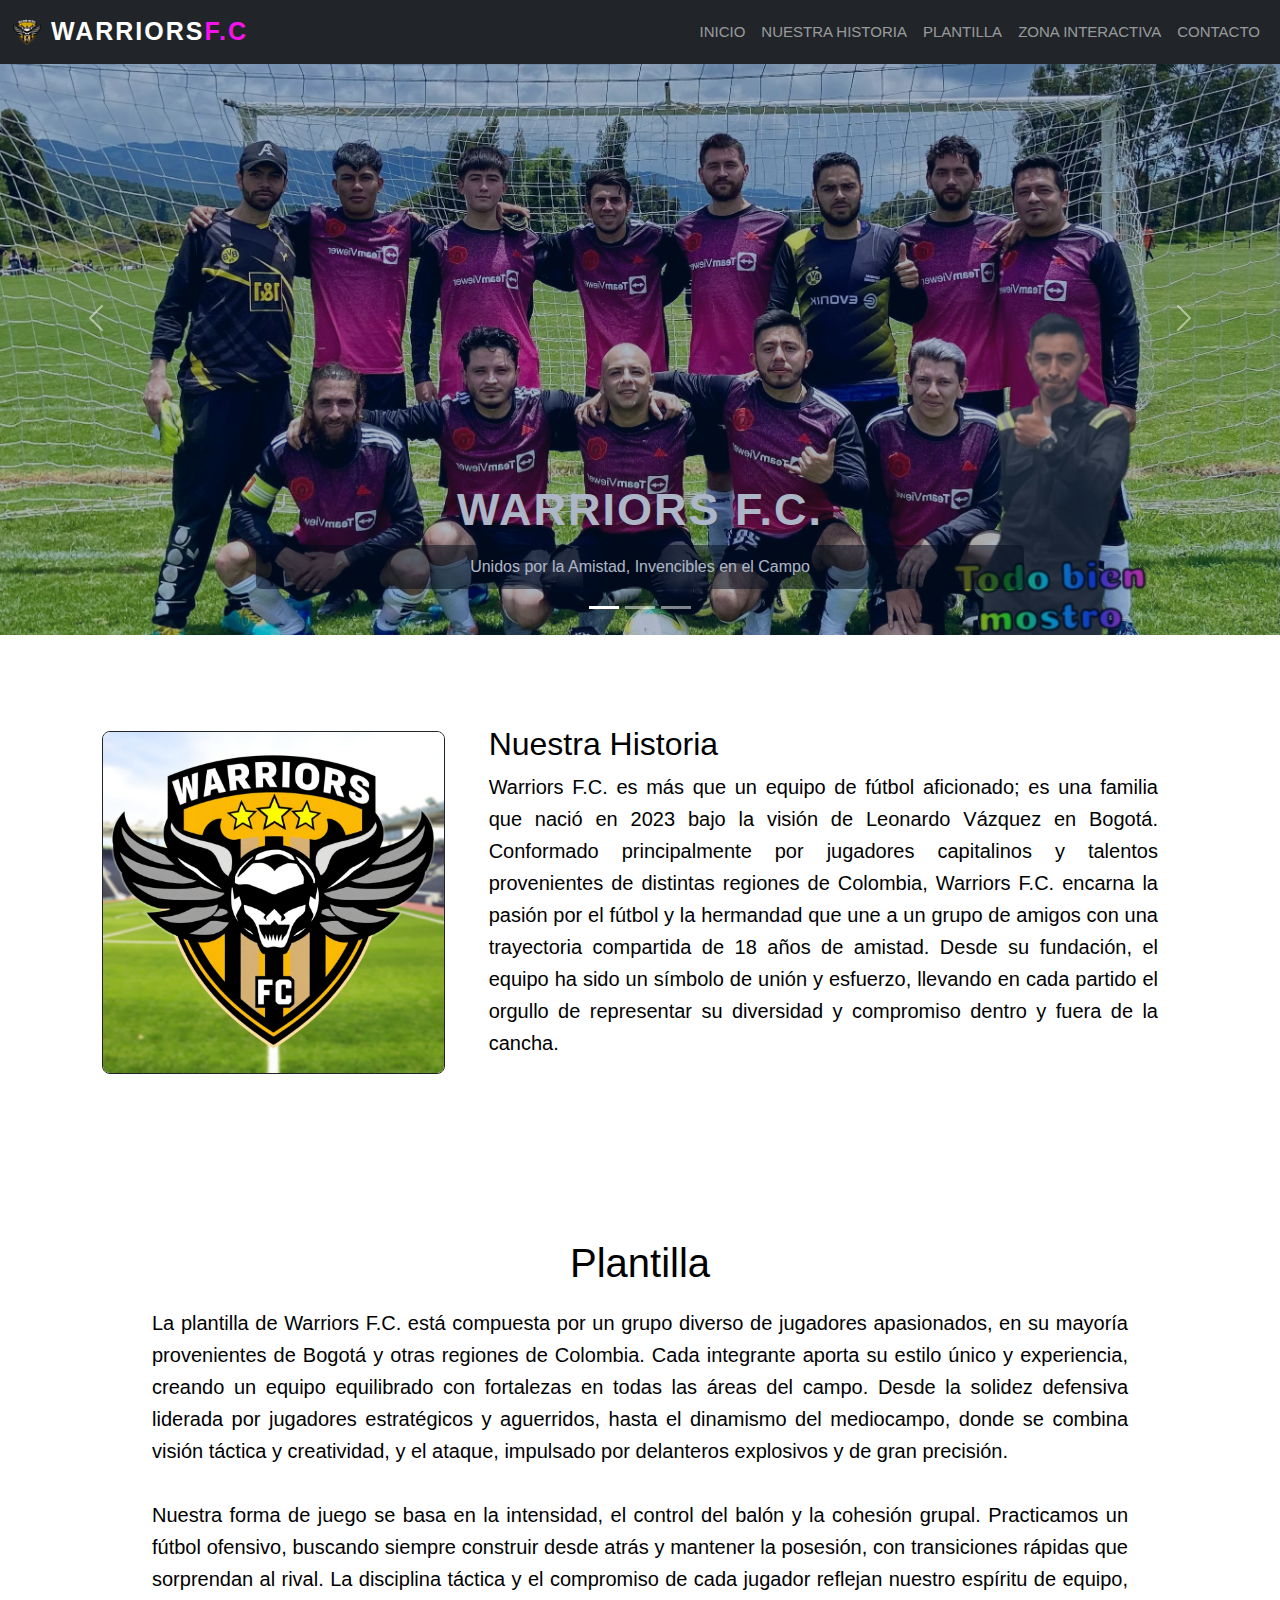
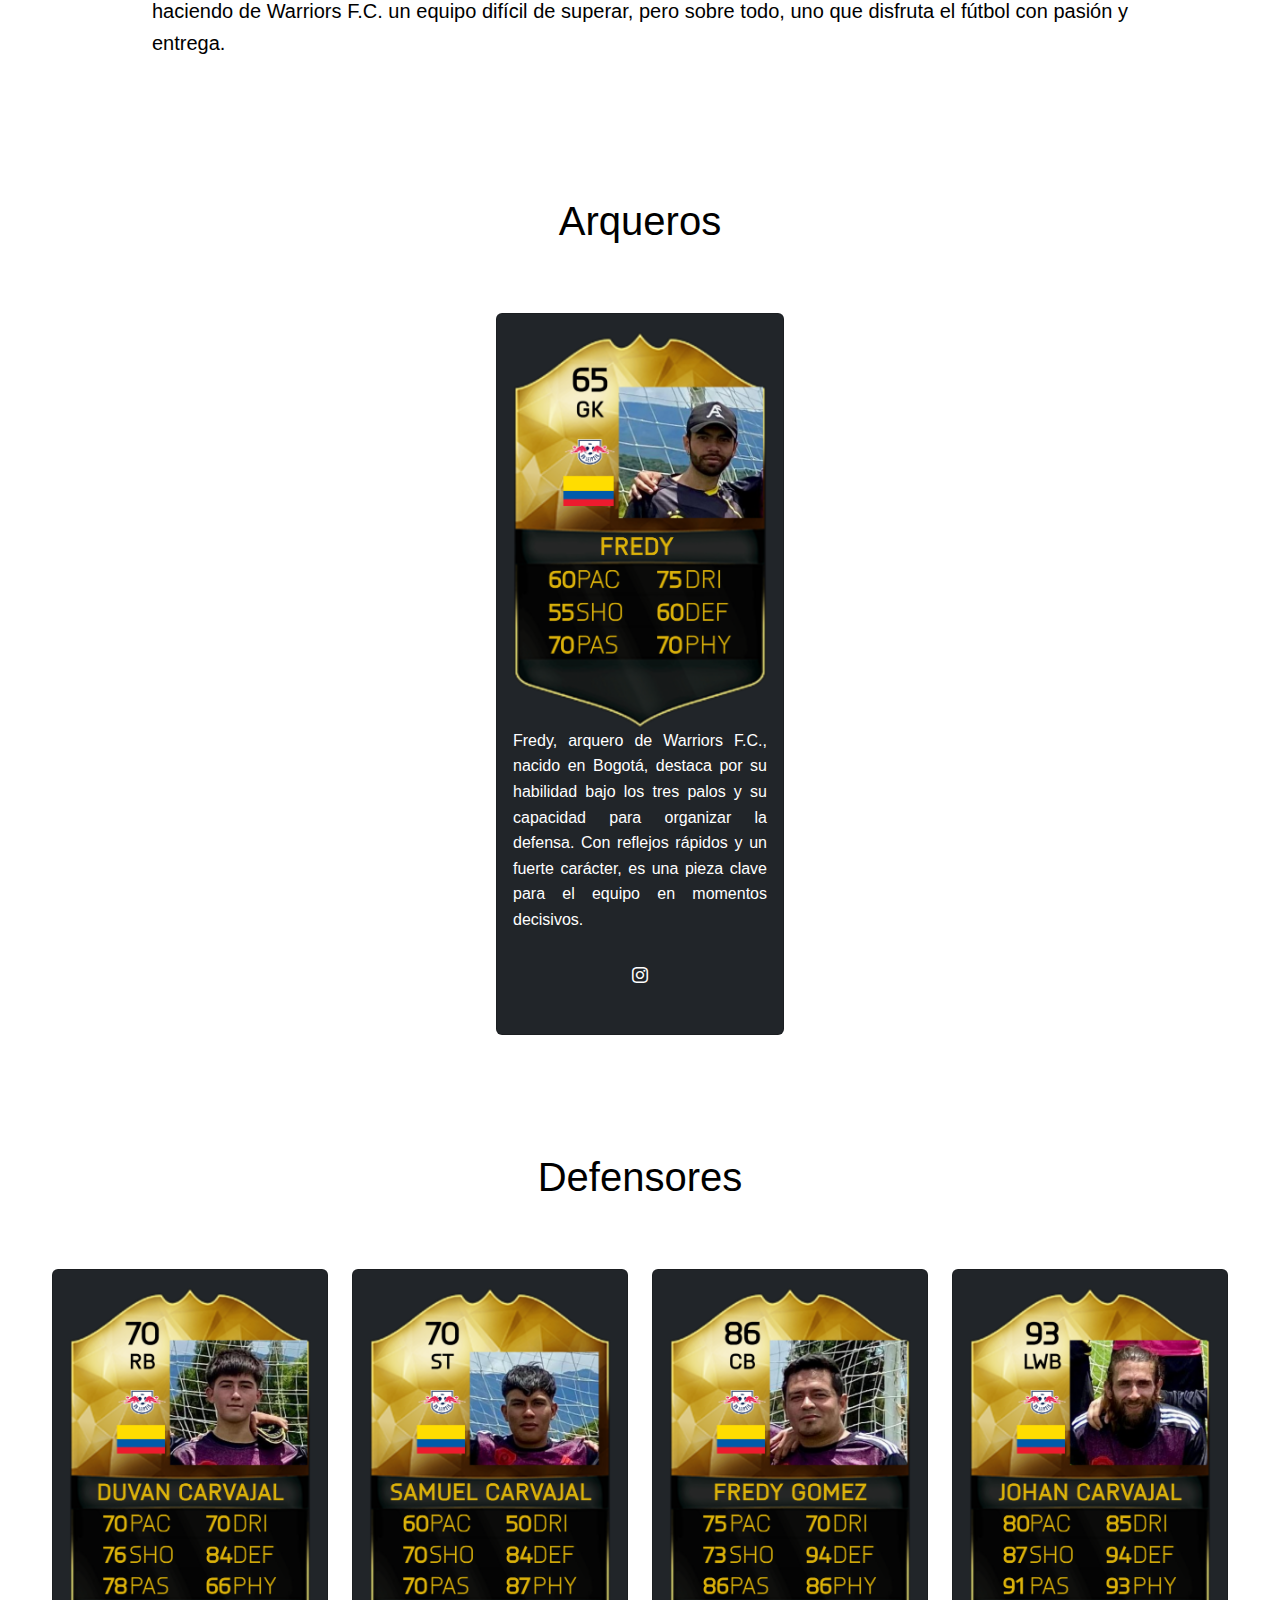
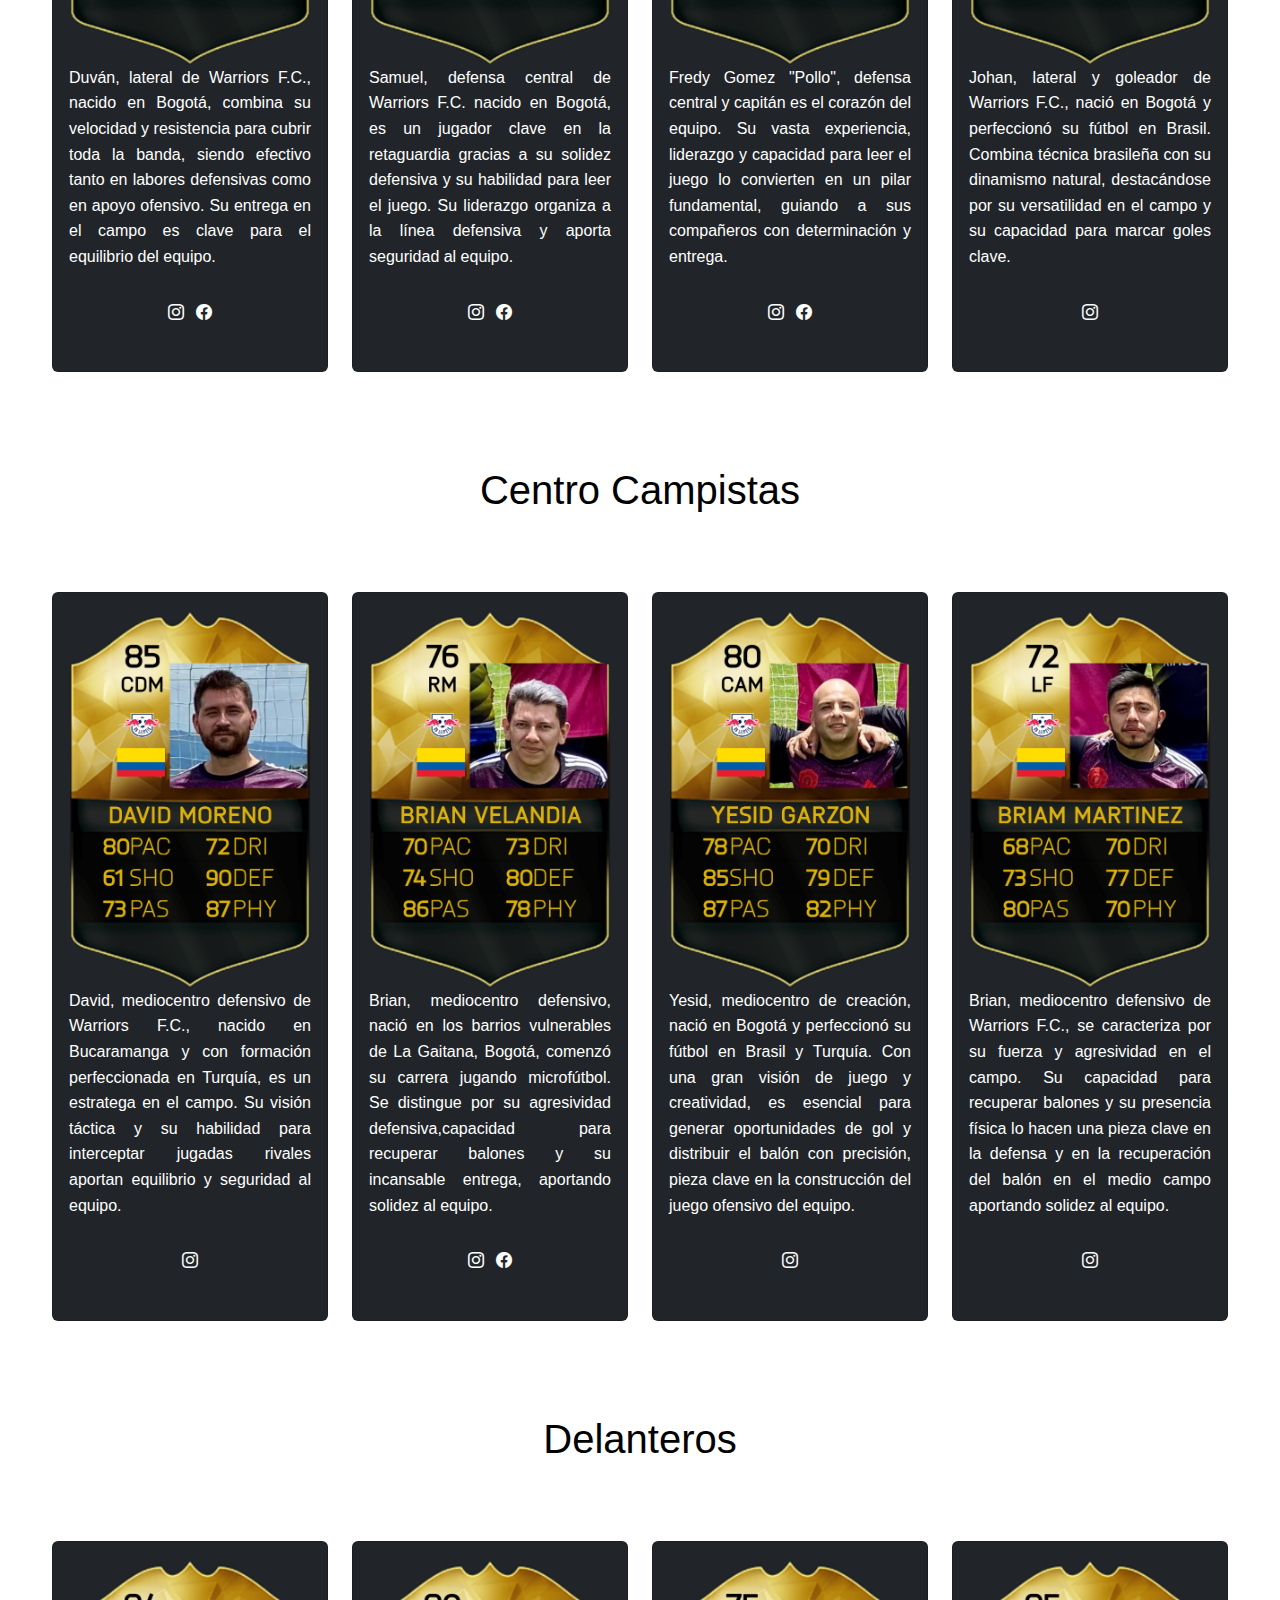
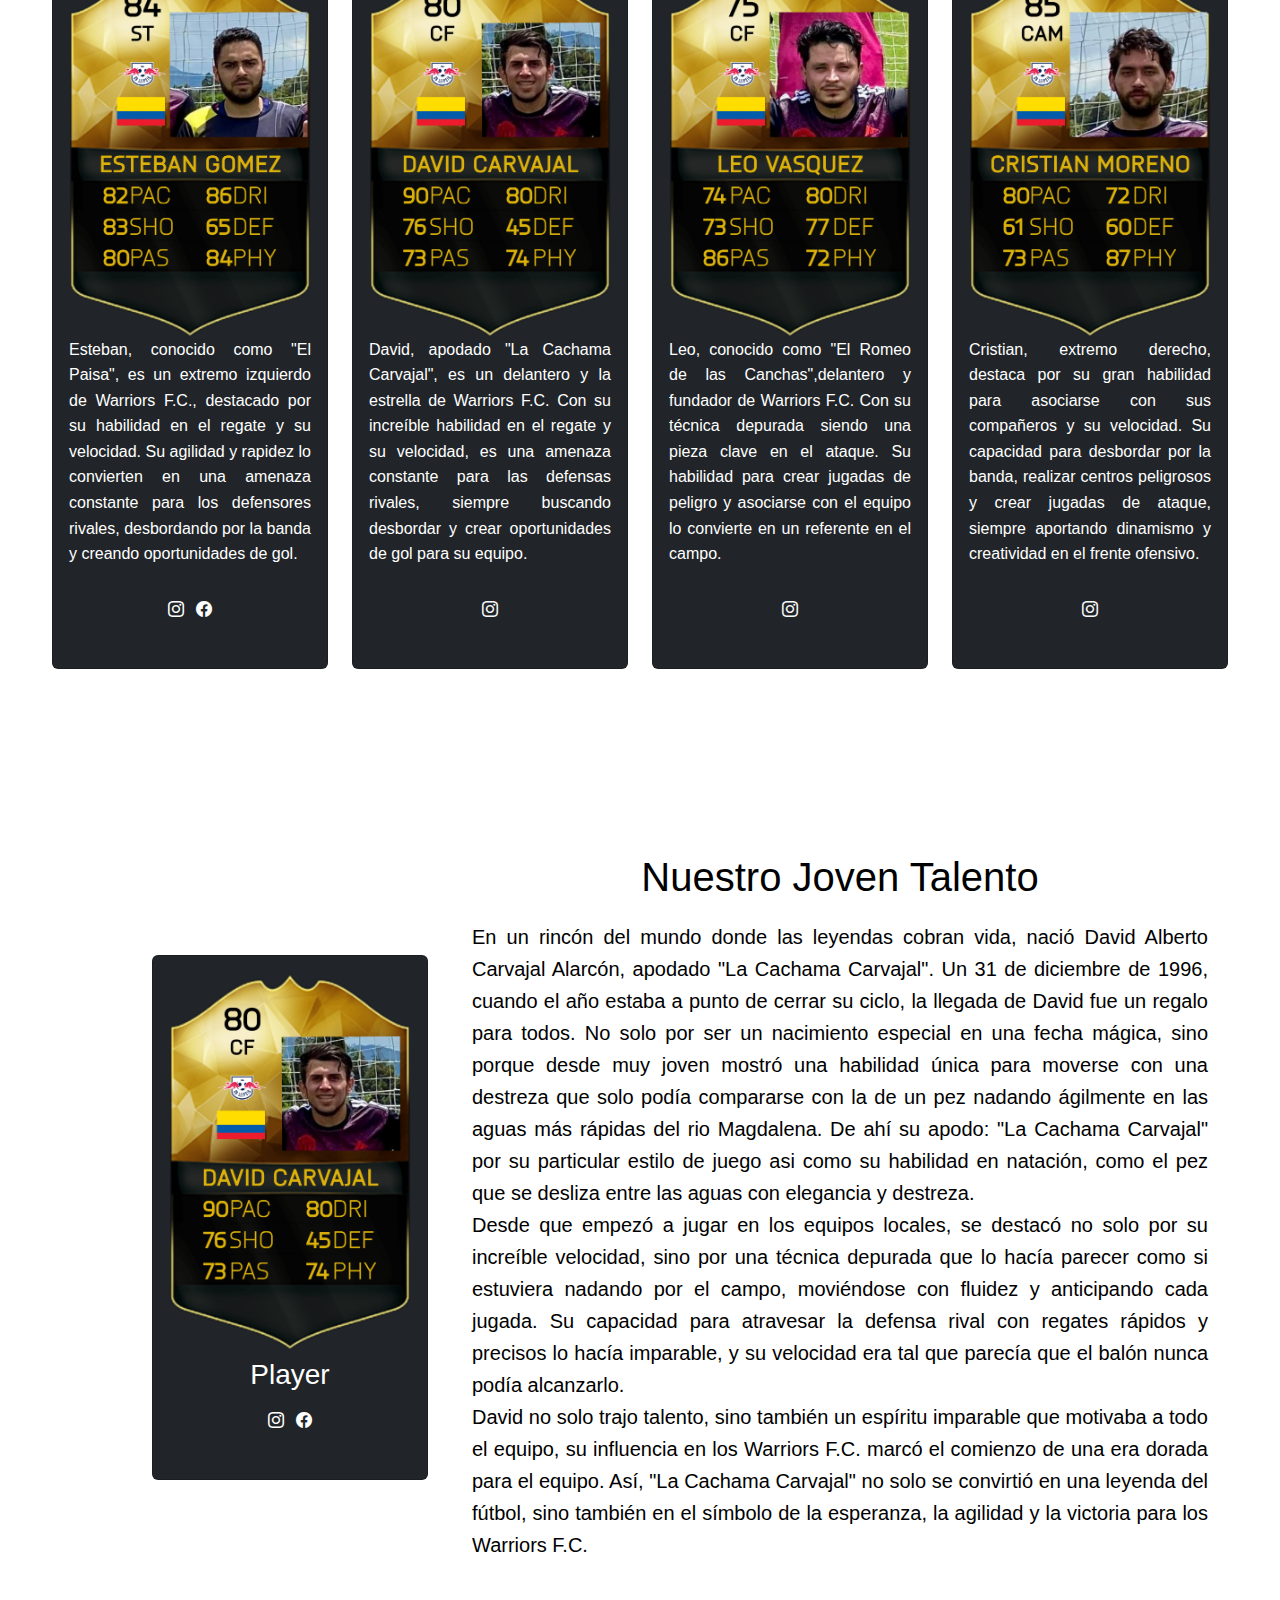
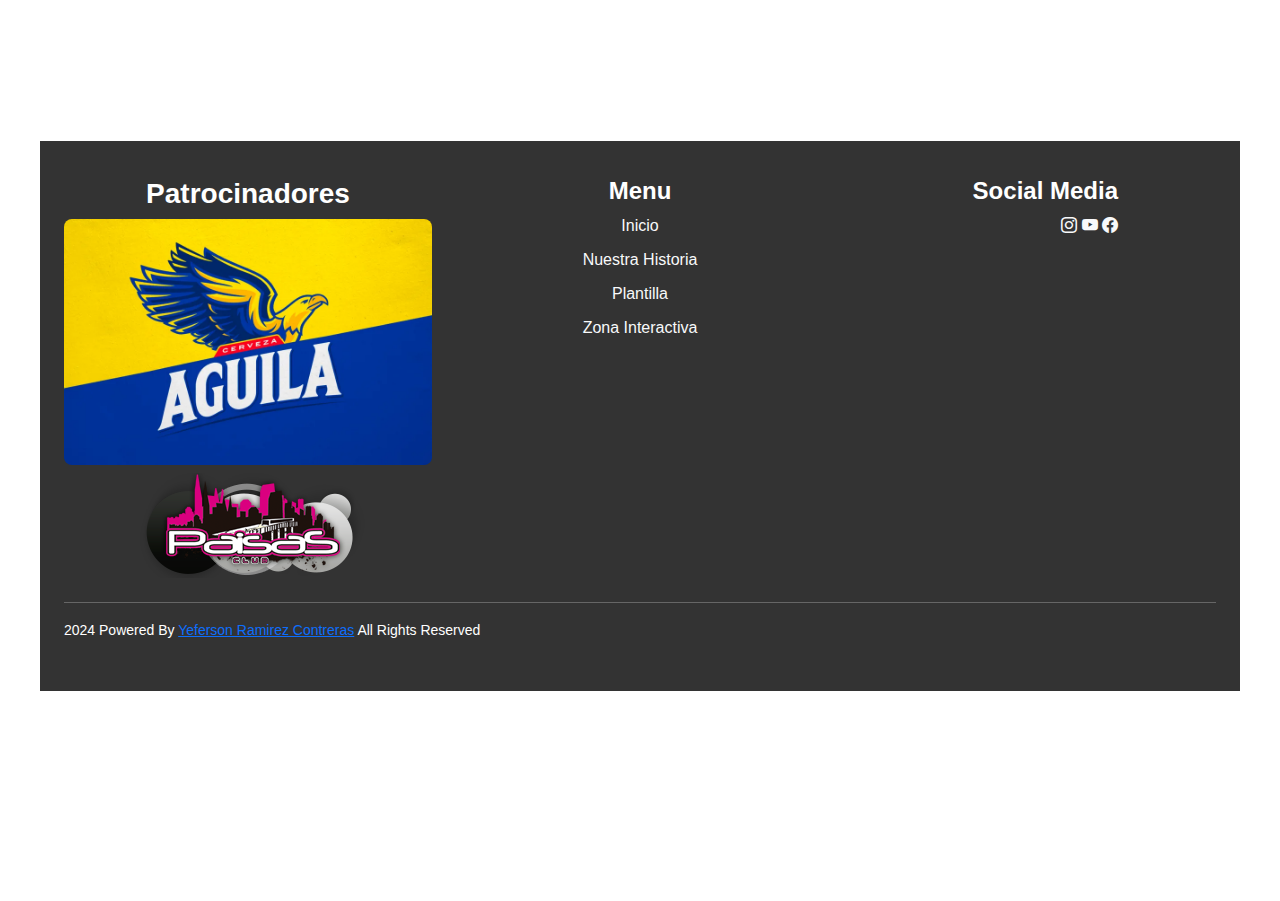
<file: index.html>
<!DOCTYPE html>
<html lang="en">

<head>
    <meta charset="UTF-8">
    <meta name="viewport" content="width=device-width, initial-scale=1.0">
    <title>WARRIORS F.C</title>
    

    <!--links de boostrap-->
    <link rel="icon" href="img/warriors fc logo.png" type="image/x-icon">
    <link href="https://cdn.jsdelivr.net/npm/bootstrap@5.3.3/dist/css/bootstrap.min.css" rel="stylesheet" integrity="sha384-QWTKZyjpPEjISv5WaRU9OFeRpok6YctnYmDr5pNlyT2bRjXh0JMhjY6hW+ALEwIH" crossorigin="anonymous">
    <link rel="stylesheet" href="https://cdn.jsdelivr.net/npm/bootstrap-icons/font/bootstrap-icons.css">
    <link rel="stylesheet" href="style.css">
</head>

<body>
    <!--barra de navegacion-->
    <nav class="navbar navbar-expand-lg navbar-dark bg-dark fixed-top">

        <div class="container-fluid">
            <a href="#" class=" navbar-brand"> 
                <img src="img/warriors fc logo.png" alt="Logo" width="30" height="30" class="d-inline-block align-text-top">
            <span class="text-primary">WARRIORS</span>F.C</a>
            <button class="navbar-toggler" type="button" data-bs-toggle="collapse" data-bs-target="#navbarS"
                aria-controls="navbarS" aria-expanded="false" aria-label="toggle navigation">
                <span class="navbar-toggler-icon"></span>
            </button>
            <div class="collapse navbar-collapse" id="navbarS">
                <ul class="navbar-nav ms-auto mb-2 mb-lg-0">
                    <li class="nav-item">
                        <a href="#" class="nav-link">Inicio</a>
                    </li>
                    <li class="nav-item">
                        <a href="#" class="nav-link">Nuestra Historia</a>
                    </li>
                    <li class="nav-item">
                        <a href="#" class="nav-link">Plantilla</a>
                    </li>
                    <li class="nav-item">
                        <a href="#" class="nav-link">Zona Interactiva</a>
                    </li>
                    <li class="nav-item">
                        <a href="#" class="nav-link">Contacto</a>
                    </li>
                </ul>
            </div>
        </div>

    </nav>
    
   <!-- Carrusel de imágenes -->
<div>
<div id="carouselE" class="carousel slide" data-bs-ride="carousel">

    <!-- Indicadores del carrusel -->
    <div class="carousel-indicators">
        <button type="button" data-bs-target="#carouselE" data-bs-slide-to="0" class="active" aria-current="true" aria-label="Slide 1"></button>
        <button type="button" data-bs-target="#carouselE" data-bs-slide-to="1" aria-label="Slide 2"></button>
        <button type="button" data-bs-target="#carouselE" data-bs-slide-to="2" aria-label="Slide 3"></button>
    </div>

    <!-- Contenido del carrusel -->
    <div class="carousel-inner">

        <!-- Slide 1 -->
        <div class="carousel-item active">
            <img src="img/principal.jpg" class="d-block w-100" alt="Imagen principal">
            <div class="carousel-caption d-none d-md-block">
                <h5 class="titulo-carousel">WARRIORS F.C.</h5>
                <p class="texto-carousel">Unidos por la Amistad, Invencibles en el Campo</p>
            </div>
        </div>

        <!-- Slide 2 -->
        <div class="carousel-item">
            <img src="img/Bombonera.jpg" class="d-block w-100" alt="Bombonera">
            <div class="carousel-caption d-none d-md-block">
                <h5 class="titulo-carousel">WARRIORS F.C.</h5>
                <p class="texto-carousel">Unidos por la Amistad, Invencibles en el Campo</p>
            </div>
        </div>

        <!-- Slide 3 -->
        <div class="carousel-item">
            <img src="img/Bebiendo.jpg" class="d-block w-100" alt="Homer Simpson">
            <div class="carousel-caption d-none d-md-block">
                <h5 class="titulo-carousel">WARRIORS F.C.</h5>
                <p class="texto-carousel">"Hijo, cuando participas en eventos deportivos no importa quién gane o pierda, sino cuán ebrio te pongas" <br> Homero Simpson</p>
            </div>
        </div>
    </div>

    <!-- Controles del carrusel -->
    <button class="carousel-control-prev" type="button" data-bs-target="#carouselE" data-bs-slide="prev">
        <span class="carousel-control-prev-icon" aria-hidden="true"></span>
        <span class="visually-hidden">Previous</span>
    </button>
    <button class="carousel-control-next" type="button" data-bs-target="#carouselE" data-bs-slide="next">
        <span class="carousel-control-next-icon" aria-hidden="true"></span>
        <span class="visually-hidden">Next</span>
    </button>
</div>
</div>

<div class=""container-fluid></div>
<!--Nuestra historia-->
<section class="about section-padding">
    <div class="container">
        <div class="row align-items-center">
            <!-- Imagen a la izquierda -->
            <div class="col-lg-4 col-md-12 text-center mb-4 mb-lg-0">
                <img src="img/warriors fc.png" class="img-fluid border border-dark" alt="Escudo Warriors">
            </div>
            <!-- Texto a la derecha -->
            <div class="col-lg-8 col-md-12">
                <div class="about-text text-black">
                    <h2>Nuestra Historia</h2>
                    <div class="parrafos">
                        <p class="texto-justificado"> 
                            Warriors F.C. es más que un equipo de fútbol aficionado; es una familia que nació en 2023
                            bajo la visión de Leonardo Vázquez en Bogotá. Conformado principalmente por jugadores
                            capitalinos y talentos provenientes de distintas regiones de Colombia, Warriors F.C.
                            encarna la pasión por el fútbol y la hermandad que une a un grupo de amigos con una
                            trayectoria compartida de 18 años de amistad. Desde su fundación, el equipo ha sido un
                            símbolo de unión y esfuerzo, llevando en cada partido el orgullo de representar su
                            diversidad y compromiso dentro y fuera de la cancha.
                        
                        </p>
                    </div>
                
                </div>
            </div>
        </div>
    </div>
</section>

<!-- Plantilla de Jugadores -->
<section class="plantilla section-padding">
    <div class="container text-center">
        <div class="row justify-content-center">
            <div class="col-md-10">
                <!-- Encabezado -->
                <div class="section-text text-black section-header pb-5">
                    <h2>Plantilla</h2>
                    <div class="parrafos">
                     <p class="texto-justificado">
                        La plantilla de Warriors F.C. está compuesta por un grupo diverso de jugadores apasionados, en su mayoría provenientes de Bogotá y otras regiones de Colombia. Cada integrante aporta su estilo único y experiencia, creando un equipo equilibrado con fortalezas en todas las áreas del campo. Desde la solidez defensiva liderada por jugadores estratégicos y aguerridos, hasta el dinamismo del mediocampo, donde se combina visión táctica y creatividad, y el ataque, impulsado por delanteros explosivos y de gran precisión.
                        <br><br>
                        Nuestra forma de juego se basa en la intensidad, el control del balón y la cohesión grupal. Practicamos un fútbol ofensivo, buscando siempre construir desde atrás y mantener la posesión, con transiciones rápidas que sorprendan al rival. La disciplina táctica y el compromiso de cada jugador reflejan nuestro espíritu de equipo, haciendo de Warriors F.C. un equipo difícil de superar, pero sobre todo, uno que disfruta el fútbol con pasión y entrega.
                     </p>
                    </div>
                </div>
            </div>

<!--jugadores-->


<section class="team section-padding">
    <div class="container">        
            <div class="row">
                <div class="col-md-12"></div>
                <div class="section-header text-center text-black pb-5">
                    <h2>Arqueros</h2>
                </div>
            </div>
                                
                <div class="container d-flex justify-content-center align-items-center">
                    
                    <div class="col-12 col-md-6 col-lg-3">
                            <div class="section-header text-center text-white pb-5">
                              
                                <div class="card text-center bg-dark">
                                    <div class="card-body text-white">
                                            <img src="img/fredy .png" class="img-fluid" alt="Fredy">
                                            
                                            <p class="card-text">Fredy, arquero de Warriors F.C., nacido en Bogotá, destaca por su habilidad bajo los tres palos y su capacidad para organizar la defensa. Con reflejos rápidos y un fuerte carácter, es una pieza clave para el equipo en momentos decisivos.</p>
                                            <p class="socials">
                                                <i class="bi bi-instagram text-white mx-1"></i>
                                                
                                            </p>    
                                    </div>    
                                </div>        
                            </div>
                    </div>
                </div>
    </div>


<section class="team section-padding">
    <div class="container">
        <div class="row">
            <div class="col-md-12">
                <div class="section-header text-center text-black pb-5">
                    <h2>Defensores</h2>
                    
                </div>
            </div>
        </div>
        <div class="row">
            

            <div class="col-12 col-md-6 col-lg-3 mb-4">
                <div class="card text-center bg-dark">
                    <div class="card-body text-white">
                        <img src="img/Duvan Carvajal.png" class="img-fluid" alt="Duvan C">
                        
                        <p class="card-text">Duván, lateral de Warriors F.C., nacido en Bogotá, combina su velocidad y resistencia para cubrir toda la banda, siendo efectivo tanto en labores defensivas como en apoyo ofensivo. Su entrega en el campo es clave para el equilibrio del equipo.</p>
                        <p class="socials">
                            <i class="bi bi-instagram text-white mx-1"></i>
                            <i class="bi bi-facebook text-white mx-1"></i>
                        </p>
                    </div>
                </div>
            </div>
            <div class="col-12 col-md-6 col-lg-3 mb-4">
                <div class="card text-center bg-dark">
                    <div class="card-body text-white">
                        <img src="img/Samuel Carvajal.png" class="img-fluid" alt="Samuel C">
                        
                        <p class="card-text">Samuel, defensa central de Warriors F.C. nacido en Bogotá, es un jugador clave en la retaguardia gracias a su solidez defensiva y su habilidad para leer el juego. Su liderazgo organiza a la línea defensiva y aporta seguridad al equipo.</p>
                        <p class="socials">
                            <i class="bi bi-instagram text-white mx-1"></i>
                            <i class="bi bi-facebook text-white mx-1"></i>
                        </p>
                    </div>
                </div>
            </div>
            <div class="col-12 col-md-6 col-lg-3 mb-4">
                <div class="card text-center bg-dark">
                    <div class="card-body text-white">
                        <img src="img/Fredy Gomez.png" class="img-fluid" alt="Fredy G">
                        
                        <p class="card-text">Fredy Gomez "Pollo", defensa central y capitán es el corazón del equipo. Su vasta experiencia, liderazgo y capacidad para leer el juego lo convierten en un pilar fundamental, guiando a sus compañeros con determinación y entrega.</p>
                        <p class="socials">
                            <i class="bi bi-instagram text-white mx-1"></i>
                            <i class="bi bi-facebook text-white mx-1"></i>
                        </p>
                    </div>
                </div>
            </div>
            <div class="col-12 col-md-6 col-lg-3 mb-4">
                <div class="card text-center bg-dark">
                    <div class="card-body text-white">
                        <img src="img/Johan Carvajal.png" class="img-fluid" alt="Briam M">
                        
                        <p class="card-text">Johan, lateral y goleador de Warriors F.C., nació en Bogotá y perfeccionó su fútbol en Brasil. Combina técnica brasileña con su dinamismo natural, destacándose por su versatilidad en el campo y su capacidad para marcar goles clave.</p>
                        <p class="socials">
                            <a href="https://www.instagram.com/johan.carvajal.52?igsh=MWg3NGZ6NGNwbDhqbw==" target="_blank" class="text-decoration-none text-light"><i class="bi bi-instagram"></i></a>
                            
                            
                        </p>
                    </div>
                </div>
            </div>



            <section class="team section-padding">
                <div class="container">
                    <div class="row">
                        <div class="col-md-12">
                            <div class="section-header text-center text-black pb-5">
                                <h2>Centro Campistas</h2>
                                <p> 
                                  
                                </p>
                            </div>
                        </div>
                    </div>
                    <div class="row">
            <div class="col-12 col-md-6 col-lg-3 mb-4">
                <div class="card text-center bg-dark">
                    <div class="card-body text-white">
                        <img src="img/David Moreno.png" class="img-fluid" alt="David M">
                        
                        <p class="card-text">David, mediocentro defensivo de Warriors F.C., nacido en Bucaramanga y con formación perfeccionada en Turquía, es un estratega en el campo. Su visión táctica y su habilidad para interceptar jugadas rivales aportan equilibrio y seguridad al equipo.</p>
                        <p class="socials">
                            <a href="https://www.instagram.com/davidmoreno_23?igsh=cTBkM2Q0M2YxM3dh" target="_blank" class="text-decoration-none text-light"><i class="bi bi-instagram"></i></a>
                        </p>
                    </div>
                </div>
            </div>
            <div class="col-12 col-md-6 col-lg-3 mb-4">
                <div class="card text-center bg-dark">
                    <div class="card-body text-white">
                        <img src="img/Brian Velandia.png" class="img-fluid" alt="Briam V">
                        
                        <p class="card-text">Brian, mediocentro defensivo, nació en los barrios vulnerables de La Gaitana, Bogotá, comenzó su carrera jugando microfútbol. Se distingue por su agresividad defensiva,capacidad para recuperar balones  y su incansable entrega, aportando solidez al equipo.</p>
                        <p class="socials">
                            <i class="bi bi-instagram text-white mx-1"></i>
                            <i class="bi bi-facebook text-white mx-1"></i>
                        </p>
                    </div>
                </div>
            </div>
            <div class="col-12 col-md-6 col-lg-3 mb-4">
                <div class="card text-center bg-dark">
                    <div class="card-body text-white">
                        <img src="img/Yesid Garzon.png" class="img-fluid" alt="Briam M">
                        
                        <p class="card-text">Yesid, mediocentro de creación, nació en Bogotá y perfeccionó su fútbol en Brasil y Turquía. Con una gran visión de juego y creatividad, es esencial para generar oportunidades de gol y distribuir el balón con precisión, pieza clave en la construcción del juego ofensivo del equipo.</p>
                        <p class="socials">
                            <a href="https://www.instagram.com/yesid_garzon?igsh=NDAzNzhpY2puZ2sy" target="_blank" class="text-decoration-none text-light"><i class="bi bi-instagram"></i></a>
                        </p>
                    </div>
                </div>
            </div>
            <div class="col-12 col-md-6 col-lg-3 mb-4">
                <div class="card text-center bg-dark">
                    <div class="card-body text-white">
                        <img src="img/Briam Martinez.png" class="img-fluid" alt="Briam M">
                        
                        <p class="card-text">Brian, mediocentro defensivo de Warriors F.C., se caracteriza por su fuerza y agresividad en el campo. Su capacidad para recuperar balones y su presencia física lo hacen una pieza clave en la defensa y en la recuperación del balón en el medio campo aportando solidez al equipo.</p>
                        <p class="socials">
                            <a href="https://www.instagram.com/brmartinezg?igsh=MTd6bnlzd2Rid2tndw==" target="_blank" class="text-decoration-none text-light"><i class="bi bi-instagram"></i></a>
                        </p>
                    </div>
                </div>
            </div>

            <section class="team section-padding">
                <div class="container">
                    <div class="row">
                        <div class="col-md-12">
                            <div class="section-header text-center text-black pb-5">
                                <h2>Delanteros</h2>
                                <p> 
                                  
                                </p>
                            </div>
                        </div>
                    </div>
                    <div class="row">

                        <div class="col-12 col-md-6 col-lg-3 mb-4">
                            <div class="card text-center bg-dark">
                                <div class="card-body text-white">
                                    <img src="img/Esteban Gomez.png" class="img-fluid" alt="Esteban G">
                                    
                                    <p class="card-text">Esteban, conocido como "El Paisa", es un extremo izquierdo de Warriors F.C., destacado por su habilidad en el regate y su velocidad. Su agilidad y rapidez lo convierten en una amenaza constante para los defensores rivales, desbordando por la banda y creando oportunidades de gol.</p>
                                    <p class="socials">
                                        <i class="bi bi-instagram text-white mx-1"></i>
                                        <i class="bi bi-facebook text-white mx-1"></i>
                                    </p>
                                </div>
                            </div>
                        </div>
                        <div class="col-12 col-md-6 col-lg-3 mb-4">
                            <div class="card text-center bg-dark">
                                <div class="card-body text-white">
                                    <img src="img/David Carvajal.png" class="img-fluid" alt="David C">
                                    
                                    <p class="card-text">David, apodado "La Cachama Carvajal", es un delantero y la estrella de Warriors F.C. Con su increíble habilidad en el regate y su velocidad, es una amenaza constante para las defensas rivales, siempre buscando desbordar y crear oportunidades de gol para su equipo.</p>
                                    <p class="socials">
                                        <a href="https://www.instagram.com/d4vd_a95?igsh=MXM4M291NGl1eHR0aw==" target="_blank" class="text-decoration-none text-light"><i class="bi bi-instagram"></i></a>
                                    </p>
                                </div>
                            </div>
                        </div>
                        <div class="col-12 col-md-6 col-lg-3 mb-4">
                            <div class="card text-center bg-dark">
                                <div class="card-body text-white">
                                    <img src="img/Leo Vasquez.png" class="img-fluid" alt="Leo V">
                                    
                                    <p class="card-text">Leo, conocido como "El Romeo de las Canchas",delantero y fundador de Warriors F.C. Con su técnica depurada siendo una pieza clave en el ataque. Su habilidad para crear jugadas de peligro y asociarse con el equipo lo convierte en un referente en el campo.</p>
                                    <p class="socials">
                                        <a href="https://www.instagram.com/leovasquez_rom?igsh=MXMzeGFoa2xnbXhkNg==" target="_blank" class="text-decoration-none text-light"><i class="bi bi-instagram"></i></a>
                                    </p>
                                </div>
                            </div>
                        </div>
                        <div class="col-12 col-md-6 col-lg-3 mb-4">
                            <div class="card text-center bg-dark">
                                <div class="card-body text-white">
                                    <img src="img/Cristian Moreno.png" class="img-fluid" alt="Cristian M">
                                    
                                    <p class="card-text">Cristian, extremo derecho, destaca por su gran habilidad para asociarse con sus compañeros y su velocidad. Su capacidad para desbordar por la banda, realizar centros peligrosos y crear jugadas de ataque, siempre aportando dinamismo y creatividad en el frente ofensivo.</p>
                                    <p class="socials">
                                        <a href="https://www.instagram.com/cfmorenod?igsh=YWI1aDMxbmtpYWps" target="_blank" class="text-decoration-none text-light"><i class="bi bi-instagram"></i></a>
                                    </p>
                                </div>
                            </div>
                        </div>


        </div>
    </div>





            

</section>
<!--Best Player-->
<section class="about section-padding">
    <div class="container">
        <div class="row align-items-center">
            <div class="col-12 col-md-6 col-lg-3 ms-auto">
                <div class="card text-center bg-dark">
                    <div class="card-body text-white">
                        <img src="img/David Carvajal.png" class="img-fluid" alt="David C">
                        <h3 class="card-title py-2">Player</h3>
                        
                        <p class="socials">
                            <i class="bi bi-instagram text-white mx-1"></i>
                            <i class="bi bi-facebook text-white mx-1"></i>
                        </p>
                    </div>
                </div>
            </div>
            
            <!-- Texto a la derecha -->
            <div class="col-lg-8 col-md-12">
                <div class="about-text text-black">
                    <h2>Nuestro Joven Talento</h2>
                    <div class="parrafos">
                        <p class="texto-justificado"> 
                            En un rincón del mundo donde las leyendas cobran vida, nació David Alberto Carvajal Alarcón, apodado "La Cachama Carvajal". Un 31 de diciembre de 1996, cuando el año estaba a punto de cerrar su ciclo, la llegada de David fue un regalo para todos. No solo por ser un nacimiento especial en una fecha mágica, sino porque desde muy joven mostró una habilidad única para moverse con una destreza que solo podía compararse con la de un pez nadando ágilmente en las aguas más rápidas del rio Magdalena. De ahí su apodo: "La Cachama Carvajal" por su particular estilo de juego asi como su habilidad en natación, como el pez que se desliza entre las aguas con elegancia y destreza. <br>

                            Desde que empezó a jugar en los equipos locales, se destacó no solo por su increíble velocidad, sino por una técnica depurada que lo hacía parecer como si estuviera nadando por el campo, moviéndose con fluidez y anticipando cada jugada. Su capacidad para atravesar la defensa rival con regates rápidos y precisos lo hacía imparable, y su velocidad era tal que parecía que el balón nunca podía alcanzarlo. <br>                  
                                                       
                            David no solo trajo talento, sino también un espíritu imparable que motivaba a todo el equipo, su influencia en los Warriors F.C. marcó el comienzo de una era dorada para el equipo. Así, "La Cachama Carvajal" no solo se convirtió en una leyenda del fútbol, sino también en el símbolo de la esperanza, la agilidad y la victoria para los Warriors F.C. <br>
                        
                        </p>
                    </div>
                
                </div>
            </div>
        </div>
    </div>
</section>

<!--<div class="container d-flex justify-content-center align-items-center vh-100">

        <div class="card text-white text-center bg-dark pb-2">
            <div class="card-body">
                <i class="bi bi-tv"></i>
                <h3 class="card title">Contacto</h3>
                <p class="lead">
                    ¡Únete a la comunidad de Warriors FC! Si quieres contactarnos para programar un partido amistoso, participar en nuestras actividades, o simplemente saber más sobre nuestro equipo, estaremos encantados de escucharte. <br>También puedes seguirnos en nuestras redes sociales para mantenerte al día con nuestros juegos, torneos y momentos destacados. <br>

                    ¡Anímate a ser parte de la pasión por el fútbol que nos une desde hace 18 años! ⚽💪
                </p>
                <button class="btn bg-primary text-white">Mas Informacion</button>
            </div>

        </div>

</div>
</div> -->

</section>
                
    <footer class="footer">
        <div class="container px-4 col-12">
            <div class="row">
                <div class="col-6 col-lg-4">
                    <h3 class="pt-3 fw-bold">Patrocinadores</h3>
                    <img src="img/Aguila_logo-original.webp" alt="corona" class="img-fluid mb-2">
                    <img src="img/Logo Paisas Club.png" alt="Paisas" class="img-fluid mb-2">
                </div>
                <div class="col col-lg-4">
                    <h4 class="pt-3 fw-bold">Menu</h4>
                    <ul class="list-unstyled">
                        <li><a href="#" class="text-decoration-none text-light">Inicio</a></li>
                        <li><a href="#" class="text-decoration-none text-light">Nuestra Historia</a></li>
                        <li><a href="#" class="text-decoration-none text-light">Plantilla</a></li>
                        <li><a href="#" class="text-decoration-none text-light">Zona Interactiva</a></li>
                    </ul>
                </div>
                
                <div class="col-6 col-lg-3 text-lg-end">
                    <h4 class="pt-3 fw-bold">Social Media</h4>
                    <div>
                        <a href="#" class="text-decoration-none text-light"><i class="bi bi-instagram"></i></a>
                        <a href="#" class="text-decoration-none text-light"><i class="bi bi-youtube"></i></a>
                        <a href="#" class="text-decoration-none text-light"><i class="bi bi-facebook"></i></a>
                    </div>
                </div>
            </div>
            <hr> 
            <div class="d-flex justify-content-between">
                <p>
                    2024 Powered By <a href="https://www.linkedin.com/in/yaramirezc/" target="_blank" rel="noopener noreferrer">Yeferson Ramirez Contreras</a> All Rights Reserved
                </p>
            </div>
        </div>
    </footer>

    
    <script src="https://cdn.jsdelivr.net/npm/bootstrap@5.3.3/dist/js/bootstrap.bundle.min.js"
        integrity="sha384-YvpcrYf0tY3lHB60NNkmXc5s9fDVZLESaAA55NDzOxhy9GkcIdslK1eN7N6jIeHz"
        crossorigin="anonymous">
    </script>
</body>

</html>
</file>
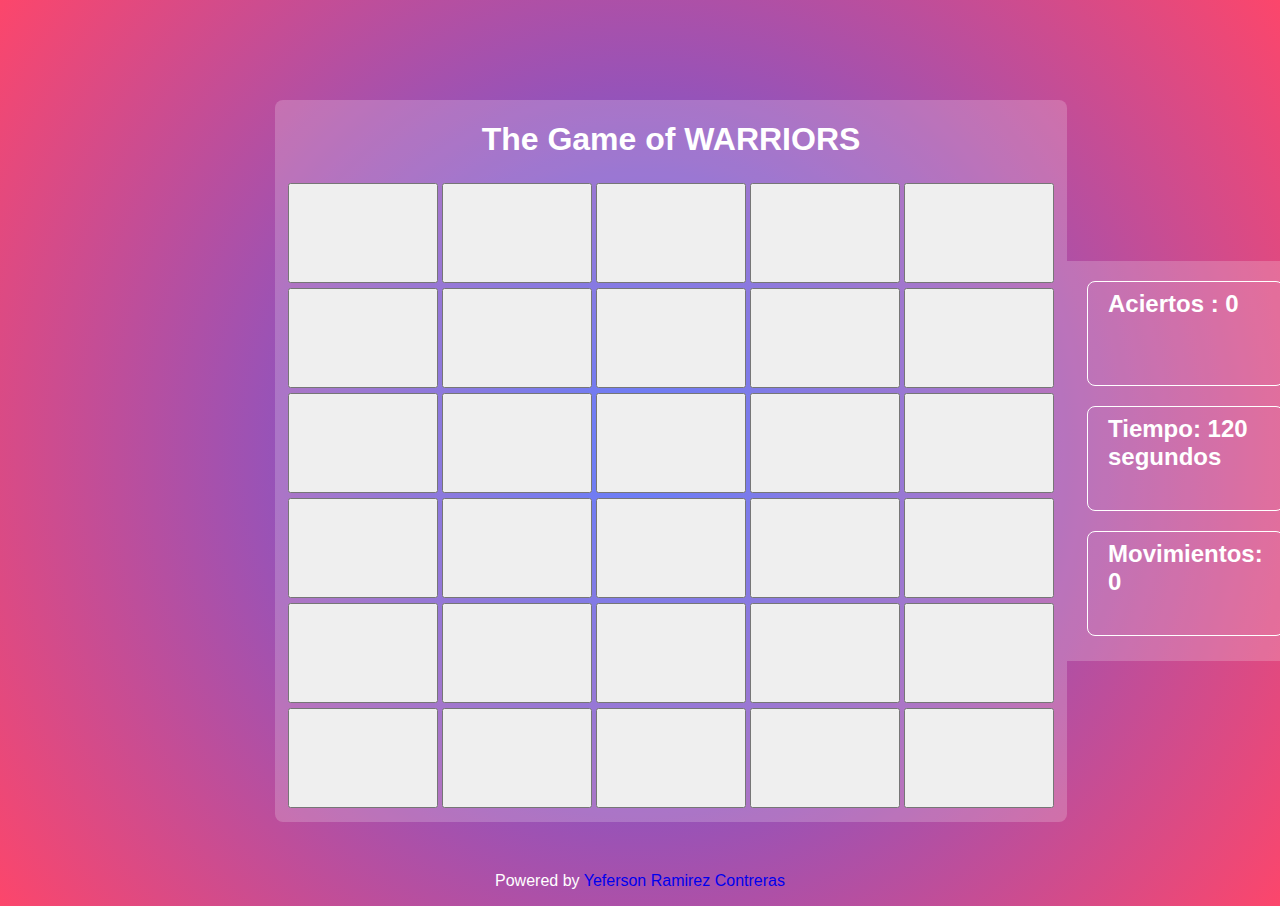
<file: Game/Game.html>
<!DOCTYPE html>
<html lang="en">
<head>
    <meta charset="UTF-8">
    <meta name="viewport" content="width=device-width, initial-scale=1.0">
    <title>Game of Warriors F.C</title>
    <link rel="stylesheet" href="StyleGame.css">
</head>
<body>
    <main>
        <section class="section1">
            <h1>The Game of WARRIORS</h1>
            <table>
                <tr>
                    <td><button id="0" onclick="uncover(0)"></button></td>
                    <td><button id="1" onclick="uncover(1)"></button></td>
                    <td><button id="2" onclick="uncover(2)"></button></td>
                    <td><button id="3" onclick="uncover(3)"></button></td>
                    <td><button id="4" onclick="uncover(4)"></button></td>
                </tr>
                <tr>
                    <td><button id="5" onclick="uncover(5)"></button></td>
                    <td><button id="6" onclick="uncover(6)"></button></td>
                    <td><button id="7" onclick="uncover(7)"></button></td>
                    <td><button id="8" onclick="uncover(8)"></button></td>
                    <td><button id="9" onclick="uncover(9)"></button></td>
                </tr>
                <tr>
                    <td><button id="10" onclick="uncover(10)"></button></td>
                    <td><button id="11" onclick="uncover(11)"></button></td>
                    <td><button id="12" onclick="uncover(12)"></button></td>
                    <td><button id="13" onclick="uncover(13)"></button></td>
                    <td><button id="14" onclick="uncover(14)"></button></td>
                </tr>
                <tr>
                    <td><button id="15" onclick="uncover(15)"></button></td>
                    <td><button id="16" onclick="uncover(16)"></button></td>
                    <td><button id="17" onclick="uncover(17)"></button></td>
                    <td><button id="18" onclick="uncover(18)"></button></td>
                    <td><button id="19" onclick="uncover(19)"></button></td>
                </tr>
                <tr>
                    <td><button id="20" onclick="uncover(20)"></button></td>
                    <td><button id="21" onclick="uncover(21)"></button></td>
                    <td><button id="22" onclick="uncover(22)"></button></td>
                    <td><button id="23" onclick="uncover(23)"></button></td>
                    <td><button id="24" onclick="uncover(24)"></button></td>
                </tr>
                <tr>
                    <td><button id="25" onclick="uncover(25)"></button></td>
                    <td><button id="26" onclick="uncover(26)"></button></td>
                    <td><button id="27" onclick="uncover(27)"></button></td>
                    <td><button id="28" onclick="uncover(28)"></button></td>
                    <td><button id="29" onclick="uncover(29)"></button></td>
                </tr>
            </table>

        </section>


        <section class="section2">
            <h2 id="aciertos" class="estadisticas">Aciertos : 0</h2>
            <h2 id="t-restante" class="estadisticas">Tiempo: 120 segundos</h2>
            <h2 id="movimientos" class="estadisticas">Movimientos: 0</h2>
        </section>
    </main>
    <footer>
        <p>Powered by <a href="https://www.linkedin.com/in/yaramirezc/" target="_blank" rel="noopener noreferrer">Yeferson Ramirez Contreras</a></p>
    </footer>
    <script src="Game.js"></script>
</body>
</html>
</file>
<file: style.css>
*{
    font-family: Arial, Helvetica, sans-serif;

}

body{ 
    background: #ffffff;
}


.carousel-container {
    border: 5px solid #333; /* Color y grosor del borde */
    border-radius: 10px;    /* Bordes redondeados */
    padding: 10px;         /* Espacio interno entre el contenido y el borde */
    margin: 20px auto;     /* Centrar el contenedor horizontalmente */
    max-width: 90%;        /* Limita el ancho del carrusel para pantallas grandes */
    box-shadow: 0 4px 8px rgba(0, 0, 0, 0.2); /* Sombra para darle profundidad */
}

.section-padding{
    padding: 70px 0;}

.carousel-item img {
    object-fit: cover;
    width: 100%;
    height: 100%;
    
}
.carousel-caption {
    position: absolute;
    bottom: 10px; /* Ajusta la distancia desde el borde inferior */
    left: 50%;
    transform: translateX(-50%);
    text-align: center;
    color: rgb(255, 255, 255); /* Asegúrate de que el texto sea visible */
}
.carousel-caption h5{
    font-size: 45px;
    text-transform: uppercase;
    letter-spacing: 2px;
    margin-top: 25px;
    
}
.carousel-caption p{

    background: rgba(0, 0, 0, 0.5); /* Fondo negro semitransparente */
    padding: 10px; /* Espaciado interno */
    border-radius: 5px; /* Opcional: bordes redondeados */
    
}
.carousel-caption{
    width: 60%;
    font-size: 18px;
    line-height: 1.9;
    
}
.carousel-inner::before{
    content: '';
    position: absolute;
    width: 100%;
    height: 100%;
    top:0 ;
    left:0 ;
    background:rgba(0, 30, 82, 0.327) ;
    z-index: 1;
}



/* Estilos para el texto */
.titulo-carousel {
    font-size: 2rem; /* Tamaño grande en pantallas mayores */
    font-weight: bold;
    
}

.texto-carousel {
    font-size: 1rem;
    line-height: 1.5;
}

.navbar-nav a{
    font-size: 15px;
    text-transform: uppercase;
    font-weight: 500;

}
.text-primary {
    color: #ffffff !important; /* Cambia el color primario a dorado */
}

.navbar-brand {
    color: #f811ed;
    font-size: 25px;
    text-transform: uppercase;
    font-weight: bold;
    letter-spacing: 2px;
}
.navbar-dark .nav-link:hover {
    color: #FFD700; /* Dorado al pasar el mouse */
  }

  .about .container {
    max-width: 1100px; /* Ajusta el ancho del contenedor */
    margin: auto;
}

.about .img-fluid {
    max-width: 100%;
    height: auto;
    border-radius: 8px; /* Bordes redondeados opcionales */
}

.about .about-text {
    padding: 20px;
}

@media (max-width: 991px) {
    .about .row {
        flex-direction: column; /* Pila vertical en pantallas pequeñas */
    }

    .about .col-lg-4,
    .about .col-lg-8 {
        text-align: center;
    }

    .about .about-text {
        padding-top: 10px;
    }
}

.parrafos .texto-justificado {
    text-align: justify; /* Justifica el texto */
    color: black;        /* Asegura que el texto sea negro */
    line-height: 1.6;    /* Espaciado entre líneas para mejorar legibilidad */
    margin-bottom: 20px; /* Espacio entre párrafos */
    font-size: 20px;
}
.card-text
{
    text-align: justify;
}
.plantilla .container {
    max-width: 1200px;
    margin: auto;
}

.plantilla h2 {
    font-size: 2.5rem;
    margin-bottom: 20px;
}

.plantilla p {
    font-size: 1rem;
    line-height: 1.6;
    margin-bottom: 30px;
}

.plantilla img {
    max-width: 100%;
    height: auto;
    border-radius: 8px; /* Bordes redondeados */
}

@media (max-width: 768px) {
    .carousel-container {
        padding: 5px; /* Reduce el espacio interno en dispositivos pequeños */
        border-width: 3px; /* Ajusta el grosor del borde */
    }
}

/* Asegura que el footer ocupe todo el ancho de la pantalla */
.footer {
    width: 100%; /* Asegura que el footer ocupe todo el ancho */
    background-color: #333; /* Fondo oscuro */
    color: white; /* Texto blanco */
    padding: 20px 0; /* Espaciado vertical */
}

/* Asegura que las imágenes se ajusten y tengan un margen inferior */
.footer img {
    max-width: 100%; /* Hace que las imágenes no excedan el ancho de su contenedor */
    height: auto; /* Mantiene las proporciones */
    margin-bottom: 10px; /* Añade un margen entre las imágenes */
}

/* Asegura que el texto esté alineado correctamente */
.footer .d-flex {
    align-items: center;
}

/* Asegura que el texto en el pie de página se vea bien en pantallas pequeñas */
.footer p {
    font-size: 14px;
    text-align: center;
}

/* Agrega un margen adicional entre los enlaces del menú */
footer ul li {
    margin-bottom: 10px;
}
</file>
<file: Game/StyleGame.css>
body{
    background: rgb(63,94,251);
background: radial-gradient(circle, rgba(63,94,251,1) 0%, rgba(252,70,107,1) 100%);
font-family: sans-serif;
color: white;
}

main{
    width: 730px;
    margin: 100px auto 50px;
    display: flex;
    align-items: center;
}

.section1 {
    background-color: rgba(255, 255, 255, 0.2);
    padding: 0 10px 10px 10px;
    border-radius: 8px;
}
h1{
    text-align: center;
}
button{
    height: 100px;
    width: 150px;
    font-size: 40px;
    color: black;
    font-weight: bold;
}
button:hover{
    cursor: pointer;
}
.section2{
    background-color: rgba(255, 255, 255, 0.2);
    border-top-right-radius:8px;
    border-bottom-right-radius:8px ;
    width: 250px;
    height: 400px;
    padding: 0 20px;
}
.estadisticas{
    border: 1px solid white;
    height: 105px;
    border-radius:8px ;
    padding: 8px 20px;
    box-sizing: border-box;
}
footer{
    text-align: center;
}
a{
    text-decoration:none;
}
</file>
